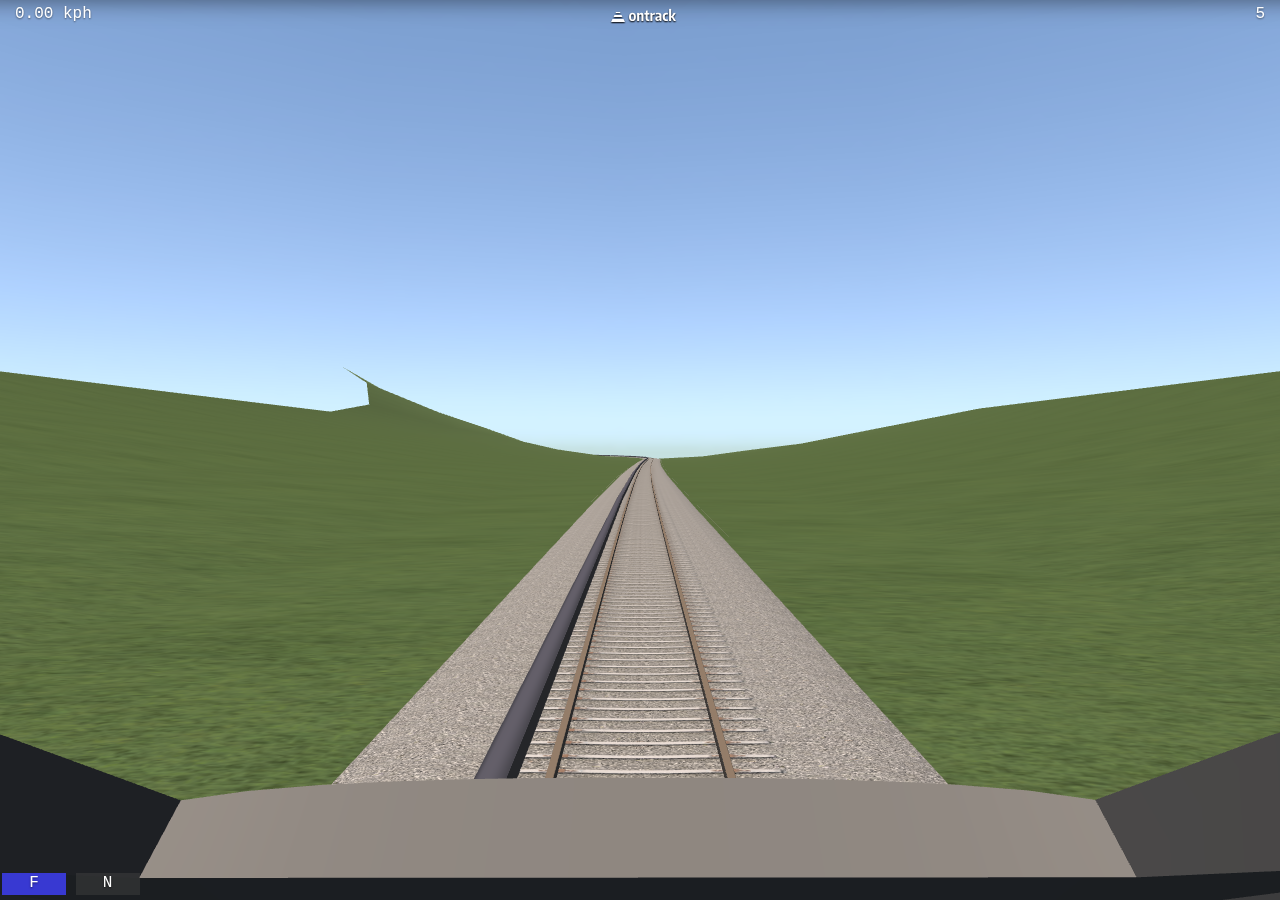
<file: index.html>
<!doctype html>
<html>
  <head>
    <title>ontrack</title>
    <link rel="stylesheet" href="assets/style/main.css" />
    <script src="assets/scripts/jquery.min.js"></script>
    <script src="assets/scripts/fiber.min.js"></script>
    <script src="assets/scripts/three.min.js"></script>
    <script src="assets/scripts/modules.js"></script>
  </head>
  <body>
    <div id="view">
    </div>
    <div id="stats">
      <div id="speed"></div>
      <img id="logo" src="assets/images/logo/logo.png" />
      <div id="fps"></div>
    </div>
    <div id="loading">
      <img src="assets/images/logo/splash.png" />
      <div id="progress">
        <div id="bar"></div>
      </div>
    </div>
    <div id="speed-controls">
      <div id="direction-setting" class="control"></div>
      <div id="power-brake-setting" class="control"></div>
    </div>
  </body>
</html>
</file>
<file: assets/style/main.css>
@import "reset.css";
@import "stats.css";
@import "loading.css";
@import "controls.css";

* {
  margin: 0;
  padding: 0;
  overflow: hidden;
}

html {
  font-family: "monoOne", monospace, sans-serif;
}

canvas {
  width: 100%;
  height: 100%;
}
</file>
